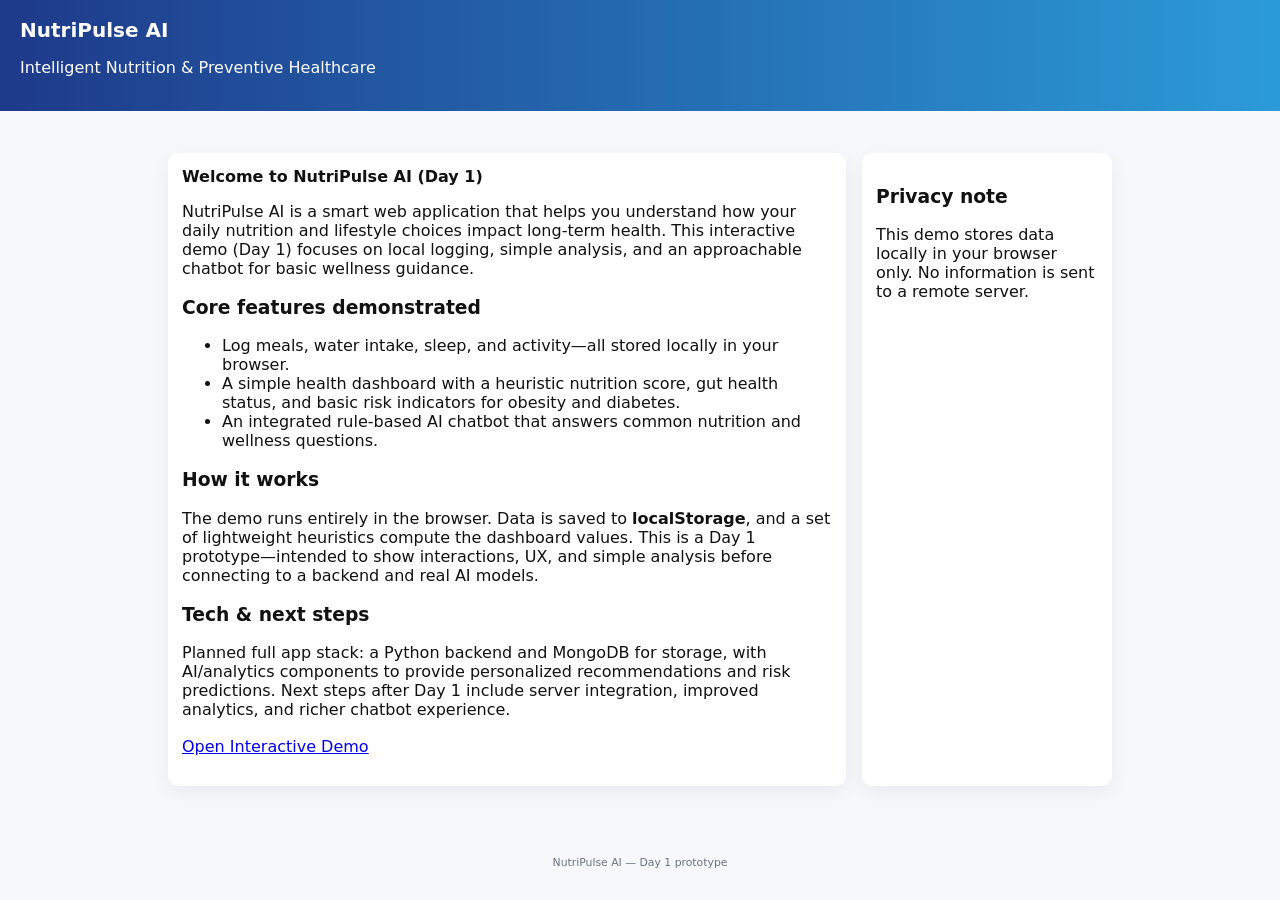
<file: index.html>
<!doctype html>
<html lang="en">
<head>
  <meta charset="utf-8" />
  <meta name="viewport" content="width=device-width,initial-scale=1" />
  <title>NutriPulse AI — Home</title>
  <link rel="stylesheet" href="styles.css">
</head>
<body>
  <header class="site-header">
    <h1>NutriPulse AI</h1>
    <p>Intelligent Nutrition & Preventive Healthcare</p>
  </header>

  <main class="container" style="max-width:980px;margin:24px auto;">
    <div class="card">
      <h2>Welcome to NutriPulse AI (Day 1)</h2>
      <p>NutriPulse AI is a smart web application that helps you understand how your daily nutrition and lifestyle choices impact long-term health. This interactive demo (Day 1) focuses on local logging, simple analysis, and an approachable chatbot for basic wellness guidance.</p>

      <h3>Core features demonstrated</h3>
      <ul>
        <li>Log meals, water intake, sleep, and activity—all stored locally in your browser.</li>
        <li>A simple health dashboard with a heuristic nutrition score, gut health status, and basic risk indicators for obesity and diabetes.</li>
        <li>An integrated rule-based AI chatbot that answers common nutrition and wellness questions.</li>
      </ul>

      <h3>How it works</h3>
      <p>The demo runs entirely in the browser. Data is saved to <strong>localStorage</strong>, and a set of lightweight heuristics compute the dashboard values. This is a Day 1 prototype—intended to show interactions, UX, and simple analysis before connecting to a backend and real AI models.</p>

      <h3>Tech & next steps</h3>
      <p>Planned full app stack: a Python backend and MongoDB for storage, with AI/analytics components to provide personalized recommendations and risk predictions. Next steps after Day 1 include server integration, improved analytics, and richer chatbot experience.</p>

      <p style="margin-top:18px"><a class="btn" href="home.html">Open Interactive Demo</a></p>
    </div>

    <div class="card">
      <h3>Privacy note</h3>
      <p>This demo stores data locally in your browser only. No information is sent to a remote server.</p>
    </div>
  </main>

  <footer class="site-footer">
    <small>NutriPulse AI — Day 1 prototype</small>
  </footer>
</body>
</html>
</file>
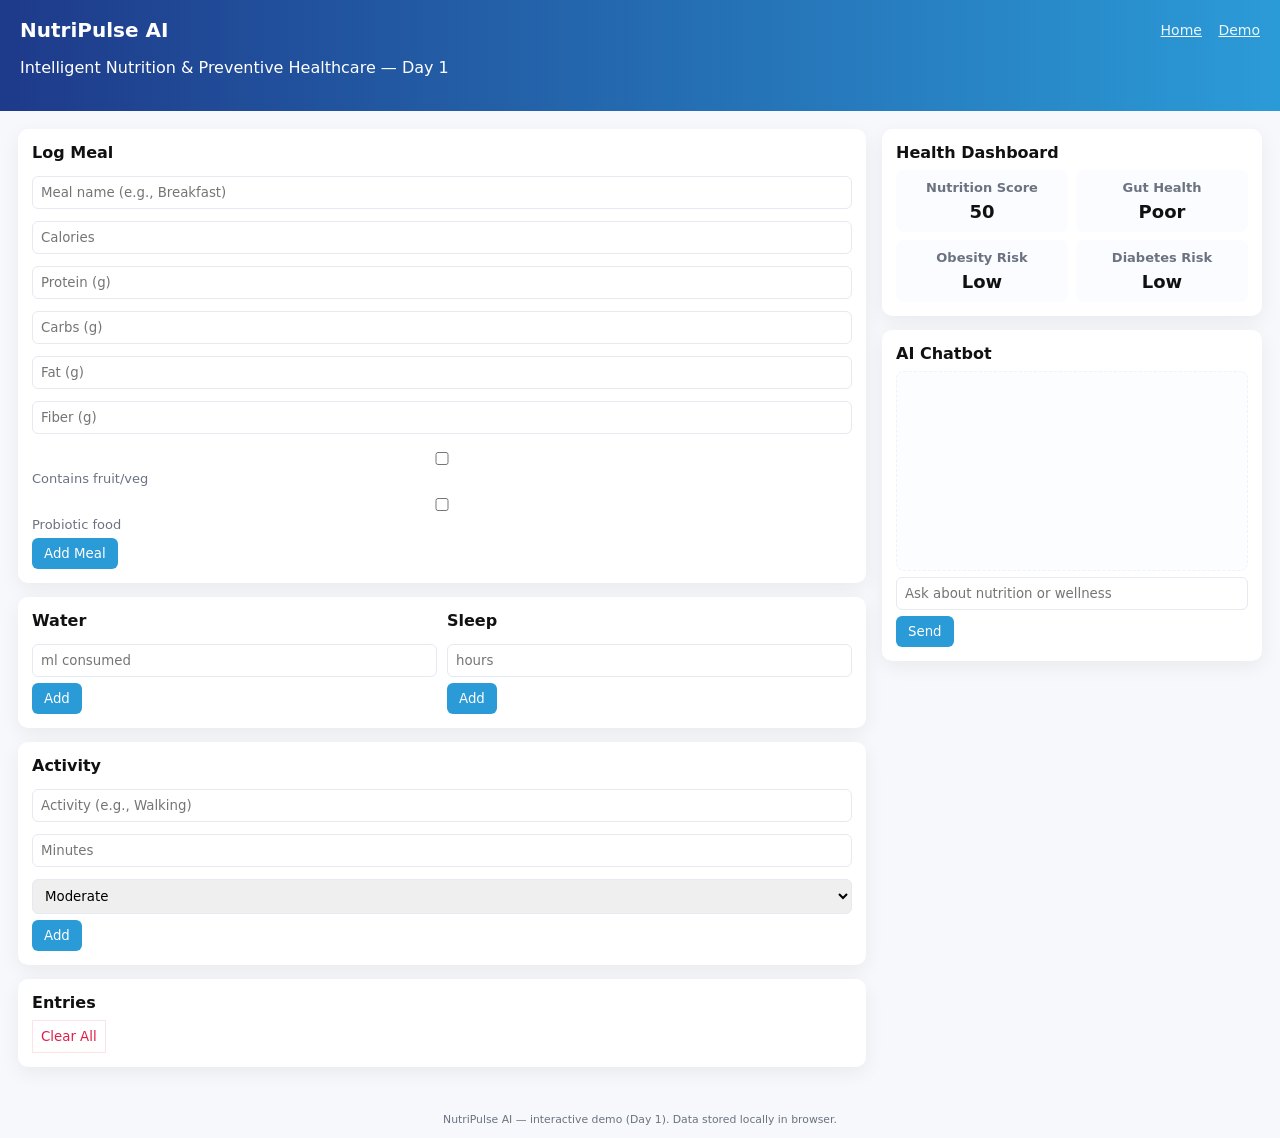
<file: home.html>
<!doctype html>
<html lang="en">
<head>
  <meta charset="utf-8" />
  <meta name="viewport" content="width=device-width,initial-scale=1" />
  <title>NutriPulse AI — Day 1</title>
  <link rel="stylesheet" href="styles.css">
</head>
<body>
  <header class="site-header">
    <div style="display:flex;justify-content:space-between;align-items:center">
      <h1 style="margin:0;font-size:20px">NutriPulse AI</h1>
      <nav style="font-size:14px">
        <a href="index.html" style="color:rgba(255,255,255,0.9);margin-right:12px">Home</a>
        <a href="home.html" style="color:rgba(255,255,255,0.9)">Demo</a>
      </nav>
    </div>
    <p>Intelligent Nutrition & Preventive Healthcare — Day 1</p>
  </header>

  <main class="container">
    <section class="left">
      <div class="card">
        <h2>Log Meal</h2>
        <form id="meal-form">
          <input name="name" placeholder="Meal name (e.g., Breakfast)" required />
          <input name="calories" type="number" placeholder="Calories" required />
          <input name="protein" type="number" placeholder="Protein (g)" />
          <input name="carbs" type="number" placeholder="Carbs (g)" />
          <input name="fat" type="number" placeholder="Fat (g)" />
          <input name="fiber" type="number" placeholder="Fiber (g)" />
          <label><input type="checkbox" name="fruit"> Contains fruit/veg</label>
          <label><input type="checkbox" name="probiotic"> Probiotic food</label>
          <button type="submit">Add Meal</button>
        </form>
      </div>

      <div class="card two-cols">
        <div>
          <h2>Water</h2>
          <form id="water-form">
            <input name="ml" type="number" placeholder="ml consumed" required />
            <button>Add</button>
          </form>
        </div>
        <div>
          <h2>Sleep</h2>
          <form id="sleep-form">
            <input name="hours" type="number" step="0.25" placeholder="hours" required />
            <button>Add</button>
          </form>
        </div>
      </div>

      <div class="card">
        <h2>Activity</h2>
        <form id="activity-form">
          <input name="type" placeholder="Activity (e.g., Walking)" required />
          <input name="minutes" type="number" placeholder="Minutes" required />
          <select name="intensity">
            <option value="low">Low</option>
            <option value="moderate" selected>Moderate</option>
            <option value="high">High</option>
          </select>
          <button>Add</button>
        </form>
      </div>

      <div class="card">
        <h2>Entries</h2>
        <div id="entries"></div>
        <button id="clear-data" class="danger">Clear All</button>
      </div>
    </section>

    <aside class="right">
      <div class="card dashboard">
        <h2>Health Dashboard</h2>
        <div class="dash-grid">
          <div class="dash-item">
            <h3>Nutrition Score</h3>
            <div id="nutrition-score">—</div>
          </div>
          <div class="dash-item">
            <h3>Gut Health</h3>
            <div id="gut-health">—</div>
          </div>
          <div class="dash-item">
            <h3>Obesity Risk</h3>
            <div id="obesity-risk">—</div>
          </div>
          <div class="dash-item">
            <h3>Diabetes Risk</h3>
            <div id="diabetes-risk">—</div>
          </div>
        </div>
      </div>

      <div class="card chatbot">
        <h2>AI Chatbot</h2>
        <div id="chat-log" class="chat-log"></div>
        <form id="chat-form">
          <input id="chat-input" placeholder="Ask about nutrition or wellness" autocomplete="off" />
          <button>Send</button>
        </form>
      </div>
    </aside>
  </main>

  <footer class="site-footer">
    <small>NutriPulse AI — interactive demo (Day 1). Data stored locally in browser.</small>
  </footer>

  <script src="script.js"></script>
</body>
</html>
</file>
<file: styles.css>
:root{--bg:#f6f8fb;--card:#ffffff;--accent:#2b9bd7;--muted:#6b7280;--danger:#e11d48}
*{box-sizing:border-box;font-family:Inter,Segoe UI,Roboto,system-ui,-apple-system,'Helvetica Neue',Arial}
body{margin:0;background:var(--bg);color:#111}
.site-header{background:linear-gradient(90deg,#1e3a8a,#2b9bd7);color:#fff;padding:18px 20px}
.site-header h1{margin:0;font-size:20px}
.container{display:flex;gap:16px;padding:18px}
.left{flex:1;min-width:320px}
.right{width:380px}
.card{background:var(--card);padding:14px;border-radius:10px;box-shadow:0 6px 20px rgba(20,20,40,0.06);margin-bottom:14px}
.card h2{margin:0 0 8px 0;font-size:16px}
form input, form select{width:100%;padding:8px;margin:6px 0;border:1px solid #e6e9ef;border-radius:6px}
form label{display:block;margin:6px 0;font-size:13px;color:var(--muted)}
form button{background:var(--accent);color:#fff;border:0;padding:8px 12px;border-radius:6px;cursor:pointer}
.two-cols{display:grid;grid-template-columns:1fr 1fr;gap:10px}
.dash-grid{display:grid;grid-template-columns:1fr 1fr;gap:8px}
.dash-item{background:#fafcff;padding:10px;border-radius:8px;text-align:center}
.dash-item h3{margin:0;font-size:13px;color:var(--muted)}
#nutrition-score,#gut-health,#obesity-risk,#diabetes-risk{font-weight:700;font-size:18px;margin-top:6px}
.chat-log{height:200px;overflow:auto;border:1px dashed #eef2ff;padding:8px;border-radius:8px;background:#fbfdff}
.chat-log .msg{margin:6px 0;padding:8px;border-radius:8px}
.chat-log .user{background:#e6f5ff;text-align:right}
.chat-log .bot{background:#f1f5f9}
#entries{max-height:220px;overflow:auto}
.entry{padding:8px;border-bottom:1px solid #f1f3f5;display:flex;justify-content:space-between;align-items:center}
.danger{background:transparent;color:var(--danger);border:1px solid #fde2e8;padding:8px}
.site-footer{padding:12px;text-align:center;color:var(--muted);font-size:13px}
@media(max-width:900px){.container{flex-direction:column}.right{width:100%}}
</file>
